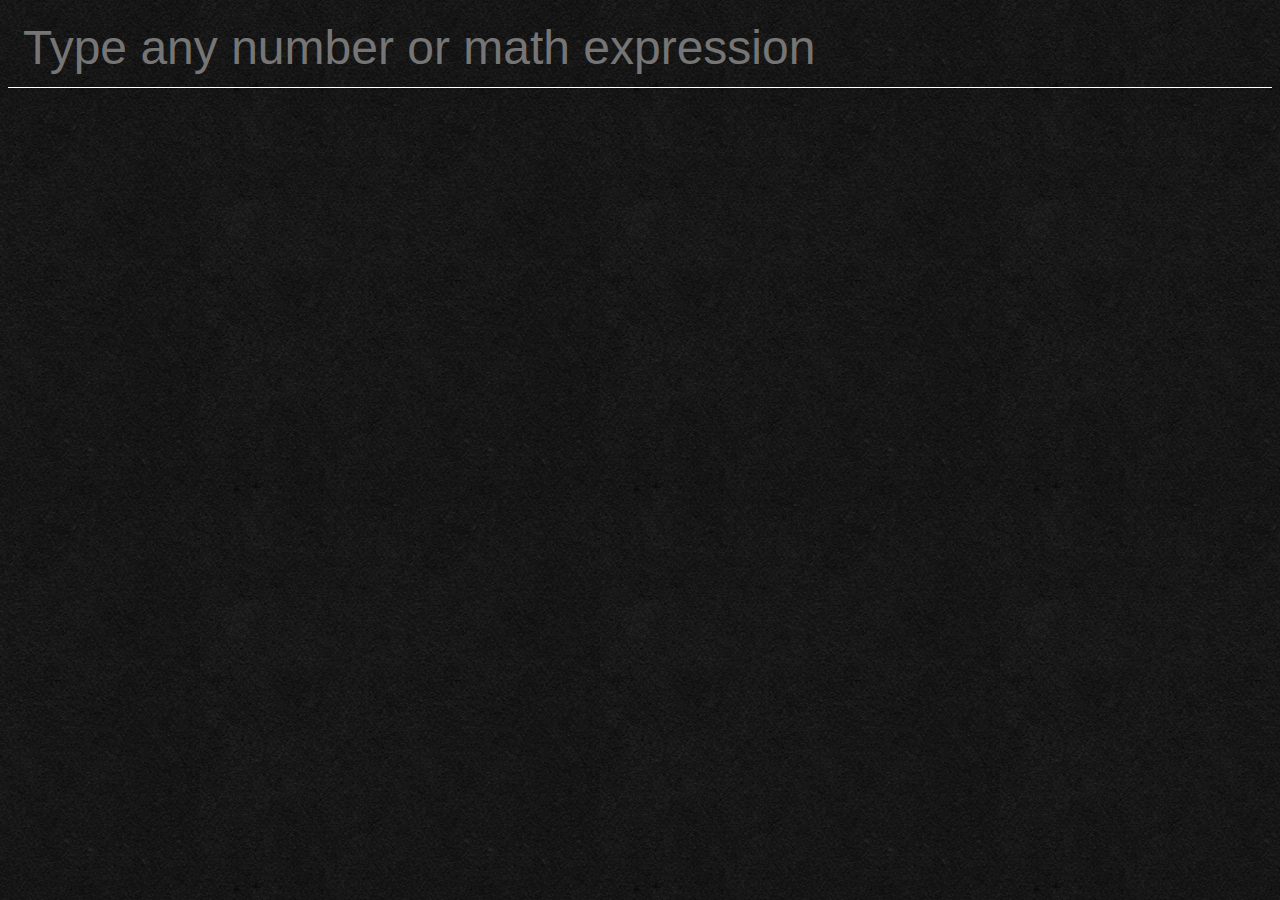
<file: index.html>
<!DOCTYPE html>
<html lang="en">
<head>
  <meta name="viewport" content="width=device-width, initial-scale=1">
  <meta charset="UTF-8">
  <title>Midelight Numbers</title>
  <link rel="shortcut icon" href="../lowpolyc.png">

  <meta name="title" content="Midelight Numbers">
  <meta name="author" content="Hypenexy">
  <meta name="description" content="Learn interesting facts about numbers.">

  <meta property="og:site_name" content="Midelight Numbers">
  <meta property="og:title" content="Midelight Numbers">
  <meta property="og:description" content="Learn interesting facts about numbers.">
  <meta property="og:image" content="../lowpolyc.png">

  <link rel="stylesheet" href="https://cdnjs.cloudflare.com/ajax/libs/font-awesome/4.7.0/css/font-awesome.min.css">
  <link rel="stylesheet" href="./style.css">
  <script src="https://ajax.googleapis.com/ajax/libs/jquery/3.5.1/jquery.min.js"></script>
  <script src="script.js"></script>
</head>
<body>
	<div class="main">
    <input id="number" placeholder="Type any number or math expression" autocomplete="off" oninput="create(this.value);">
    <div id="factdiv" class="fact interestingstuff">
      <p class="details">Fact of the number</p>
      <p id="fact">Interesting stuff goes here but you shouldn't be able to see this yet.</p>
    </div>
    <div id="numeraldiv" class="othernumeralsystem interestingstuff">
      <a class="details">Numeral systems</a>
      <p>Your number in other numeral systems is written like this:</p>
      <ul id="numeral">
        <li id="binary" style="display: block;">Binary </li>
        <li id="octal">Octal </li>
        <li id="hexadecimal">Hexadecimal </li>
      </ul>
      <!--<a href="" class="link">Learn more</a>-->
    </div>
    <div id="math" class="othernumeralsystem interestingstuff">
      <p class="details">Math operations</p>
      <p id="ifnumberisset" style="display:none">Your number calculated with your last number:</p>
      <ul>
        <li id="plus" style="display: block"> </li>
        <li id="minus" style="display: block"> </li>
        <li id="multiply" style="display: block"> </li>
        <li id="divide" style="display: block"> </li>
      </ul>
      <p>Your number calculated:</p>
      <ul>
        <li id="power" style="display: block"> </li>
        <li id="size" style="display: block"> </li>
      </ul>
    </div>
    <div id="support" class="othernumeralsystem interestingstuff">
      <a href="https://midelight.net">Midelight</a>, <a href="https://github.com/Hypenexy/Numbers">Contribute</a>
    </div>
  </div>

	<!-- <div class="languagespace">
		<div class="languageMenu fade-in" id="languageMenu">
			<a class="languageMenua">English</a>
			<a class="languageMenua">Bulgarian</a>
			<a class="link languageMenuBottom" href="http://midelight.net/contact">Help translate</a>
		</div>
		<button id="languageButton" onclick="languageMenuToggle()"><i class="fa fa-globe"></i></button>
	</div> -->
</body>
</html>
</file>
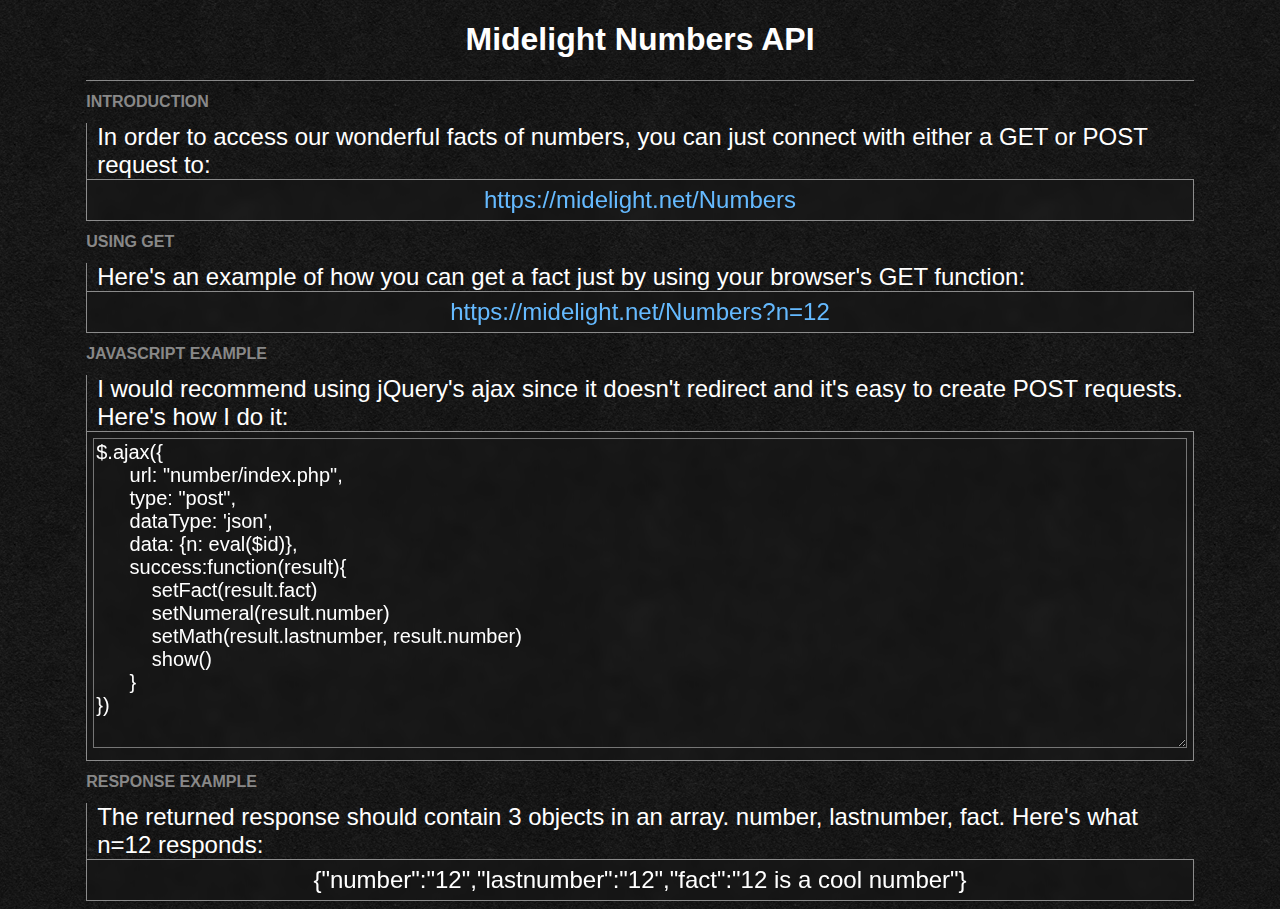
<file: api/index.html>
<!DOCTYPE html>
<html lang="en">
<head>
  <meta name="viewport" content="width=device-width, initial-scale=1">
  <meta charset="UTF-8">
  <title>Midelight Numbers</title>
  <link rel="shortcut icon" href="../lowpolyc.png">
  <link rel="stylesheet" href="../style.css">
</head>
<body>
	<div class="mdblock doc">
    <h1>Midelight Numbers API</h1>
    <hr>
    <h2>Introduction</h2>
    <p>In order to access our wonderful facts of numbers, you can just connect with either a GET or POST request to:</p>
    <ln><a href="https://midelight.net/Numbers">https://midelight.net/Numbers</a></ln>
    <h2>Using GET</h2>
    <p>Here's an example of how you can get a fact just by using your browser's GET function:</p>
    <ln><a href="https://midelight.net/Numbers?n=12">https://midelight.net/Numbers?n=12</a></ln>
    <h2>JavaScript Example</h2>
    <p>I would recommend using jQuery's ajax since it doesn't redirect and it's easy to create POST requests. Here's how I do it:</p>
    <ln><textarea>$.ajax({
      url: "number/index.php",
      type: "post",
      dataType: 'json',
      data: {n: eval($id)},
      success:function(result){
          setFact(result.fact)
          setNumeral(result.number)
          setMath(result.lastnumber, result.number)
          show()
      }
})</textarea></ln>
    <h2>Response Example</h2>
    <p>The returned response should contain 3 objects in an array. number, lastnumber, fact. Here's what n=12 responds:</p>
    <ln>{"number":"12","lastnumber":"12","fact":"12 is a cool number"}</ln>
</body>
</html>
</file>
<file: style.css>
:root{
    --gray: #888;
	--LightGray: #c8c8c8;
	
    --backgroundBlack: #05090fd7;
	--inputColor: #1f1c1e;
}
*{
	box-sizing: border-box;
	font-family: 'Roboto', sans-serif
}
body {
	background-image: url("black_paper.png");
	/*background: var(--backgroundBlack);
	background-image: url('skyeyes.png');
	background-repeat: no-repeat;
	background-attachment: fixed;  
	background-size: cover;*/
	padding: 0;
	background-color: var(--inputColor);
}

::-webkit-scrollbar{width:12px}
::-webkit-scrollbar-thumb{border-radius:8px;background:#bbb}
::-webkit-scrollbar-thumb:hover{background:#999}
::-webkit-scrollbar-thumb:active{background:#777}


.mdblock {
	width: 90%;
	padding-right: 15px;
	padding-left: 15px;
	margin-right: auto;
	margin-left: auto;
  }
  .mdlefthalf {
	width: 50%; float: left
  }
  .mdcenter {
	text-align: center;
  }
  .mdrelative {
	position: relative;
  }
  @media (min-width: 576px) {
	.mdblock {
		max-width: 540px;
	}
  }
  
  @media (min-width: 768px) {
	.mdblock {
		max-width: 720px;
	}
  }
  
  @media (min-width: 992px) {
	.mdblock {
		max-width: 960px;
	}
  }
  
  @media (min-width: 1200px) {
	.mdblock {
		max-width: 1140px;
	}
  }
  @media (min-width: 1400px) {
	.mdblock {
		max-width: 1340px;
	}
  }

/* .main{
	margin: auto;
	width: 90%;
	padding: 10px;
} */
.interestingstuff{
	display: none;
	margin-top: 15px;
	padding: 20px;
	border-radius: 8px;
	border: 1px solid #ffffff80;
	font-size: 24px;
	width: 100%;
	color: var(--LightGray);
	backdrop-filter: blur(12px);
	-webkit-backdrop-filter: blur(12px);
	
	animation-name: opacity, downfall;
	animation-duration: 0.4s;
}

.details{
	position: absolute;
	margin-top: -13px;
	text-transform: uppercase;
	font-size: 11px;
	font-weight: 700;
	color: var(--gray);
}

input {
	width: 100%;
	font-size: 48px;
	color: white;
	background: none;
	border: none;
	outline: none;
	border-radius: 0;
	/*border-image-slice: 1;
	border-width: 5px;
	border-image-source: linear-gradient(50deg, rgba(63,89,255,1) 0%, rgba(169,81,251,1) 100%);*/
	border-bottom: 1px solid white;
	padding: 12px 15px;
	
	animation-name: opacity, width;
	animation-duration: 0.8s;
  }

input::-webkit-outer-spin-button,
input::-webkit-inner-spin-button {
  -webkit-appearance: none;
  margin: 0;
}

input[type=number] {
  -moz-appearance: textfield;
}

button:focus {
	outline: none;
	box-shadow: 0 0 0 1pt white;
}

.linkless{
	color: white;
	text-decoration: none;
}
a {
	color: #65baff;
	text-decoration: none;
}
a:hover {
	text-decoration: underline;
}

p{
	margin: 0;
}

.test {
	position: absolute;
	left: 55px;
	bottom: 15px;
}
	.test button {
		height: 32px;
		width: 32px;
		cursor: pointer;
		border-radius: 5px;
		border: 1px solid var(--LightGray);
		background: var(--inputColor);
		color: white;
		padding: 0px;
		letter-spacing: 0px;
		text-transform: none;
		animation-name: opacity;
		animation-duration: 7s;
	}
	.test i{
		color: var(--LightGray);
		font-size: 24px;
	}

.doc h1{
	color: #fff;
	text-align: center;
}
.doc hr{
	border:0;
	border-top: 1px solid var(--gray);
}
.doc p{
	font-size: 24px;
	color: #fff;
	padding-left: 10px;
	border-left: 1px solid var(--gray);
}
.doc h2{
	margin: 12px 0;
	text-transform: uppercase;
	font-size: 16px;
	font-weight: 700;
	color: var(--gray);
}
.doc ln{
	color: #fff;
	padding: 6px;
	display: block;
	width: 100%;
	text-align: center;
	font-size: 24px;
	border: 1px solid #ffffff80;
	width: 100%;
	backdrop-filter: blur(4px);
	-webkit-backdrop-filter: blur(4px);
}
.doc textarea{
	font-size: 20px;
	width: 100%;
	height: 310px;
	background: none;
	color: #fff;
}

/*language*/
.languagespace {
	position: fixed;
	left: 15px;
	bottom: 15px;
}
.languagespace button {
	height: 32px;
	width: 32px;
	cursor: pointer;
	border-radius: 5px;
	border: 1px solid var(--LightGray);
	background: var(--inputColor);
	color: white;
	font-weight: bold;
	padding: 0px;
	letter-spacing: 0px;
	text-transform: none;
	animation-name: opacity;
	animation-duration: 7s;
}
  .languagespace i{
	color: var(--LightGray);
	font-size: 24px;
  }
  .languageMenu{
	box-shadow: 5px 10px 42px black;
	color: white;
	background: #302c2e;
	height: 100px;
	width: 100px;

	border-radius: 5px;
	padding: 5px;
	display: none;
  }
  .languageMenua{
	background-color: var(--inputColor);
	border-radius: 5px;
	padding: 2px;
	line-height: 1.8;
	cursor: pointer;
  }
  .languageMenuBottom {
	  position: relative;
	  bottom: -20px;
  }
  .fade-in {
	animation: fadeIn ease 290ms;
  }

@keyframes fadeIn {
	0% {opacity:0;}
	100% {opacity:1;}
}

@keyframes opacity {
	from {opacity: 0;}
	to {opacity: 1;}
}
@keyframes width {
	from {width: 18%;}
	to {width: 100%;}
}
@keyframes downfall {
	from {margin-top: -10px;}
	to {margin-top: 15px;}
}
@keyframes colorfy {
    from {border-image-source: none;}
    to {border-image-source: linear-gradient(50deg, rgba(63,89,255,1) 0%, rgba(169,81,251,1) 100%);}
}

@media only screen and (max-width: 425px) {
	input {
		font-size: 24px;
	}
}
</file>
